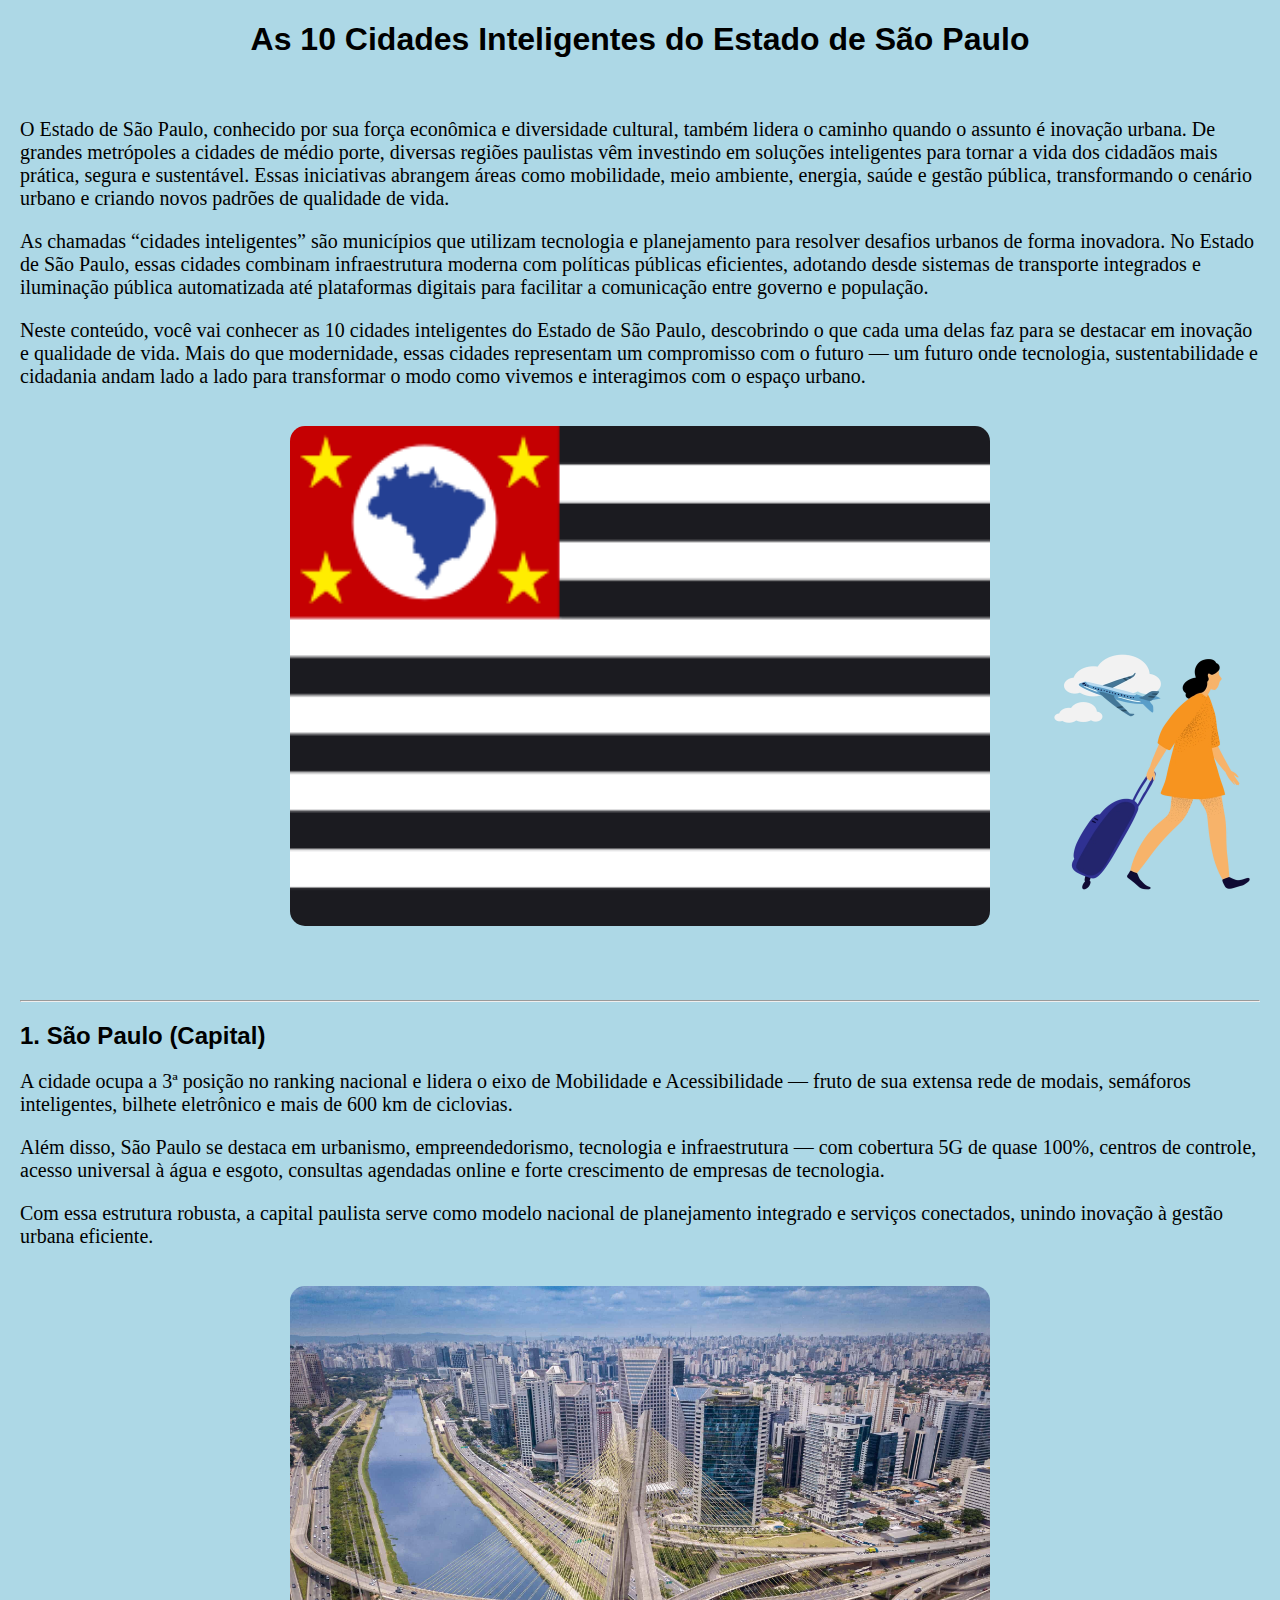
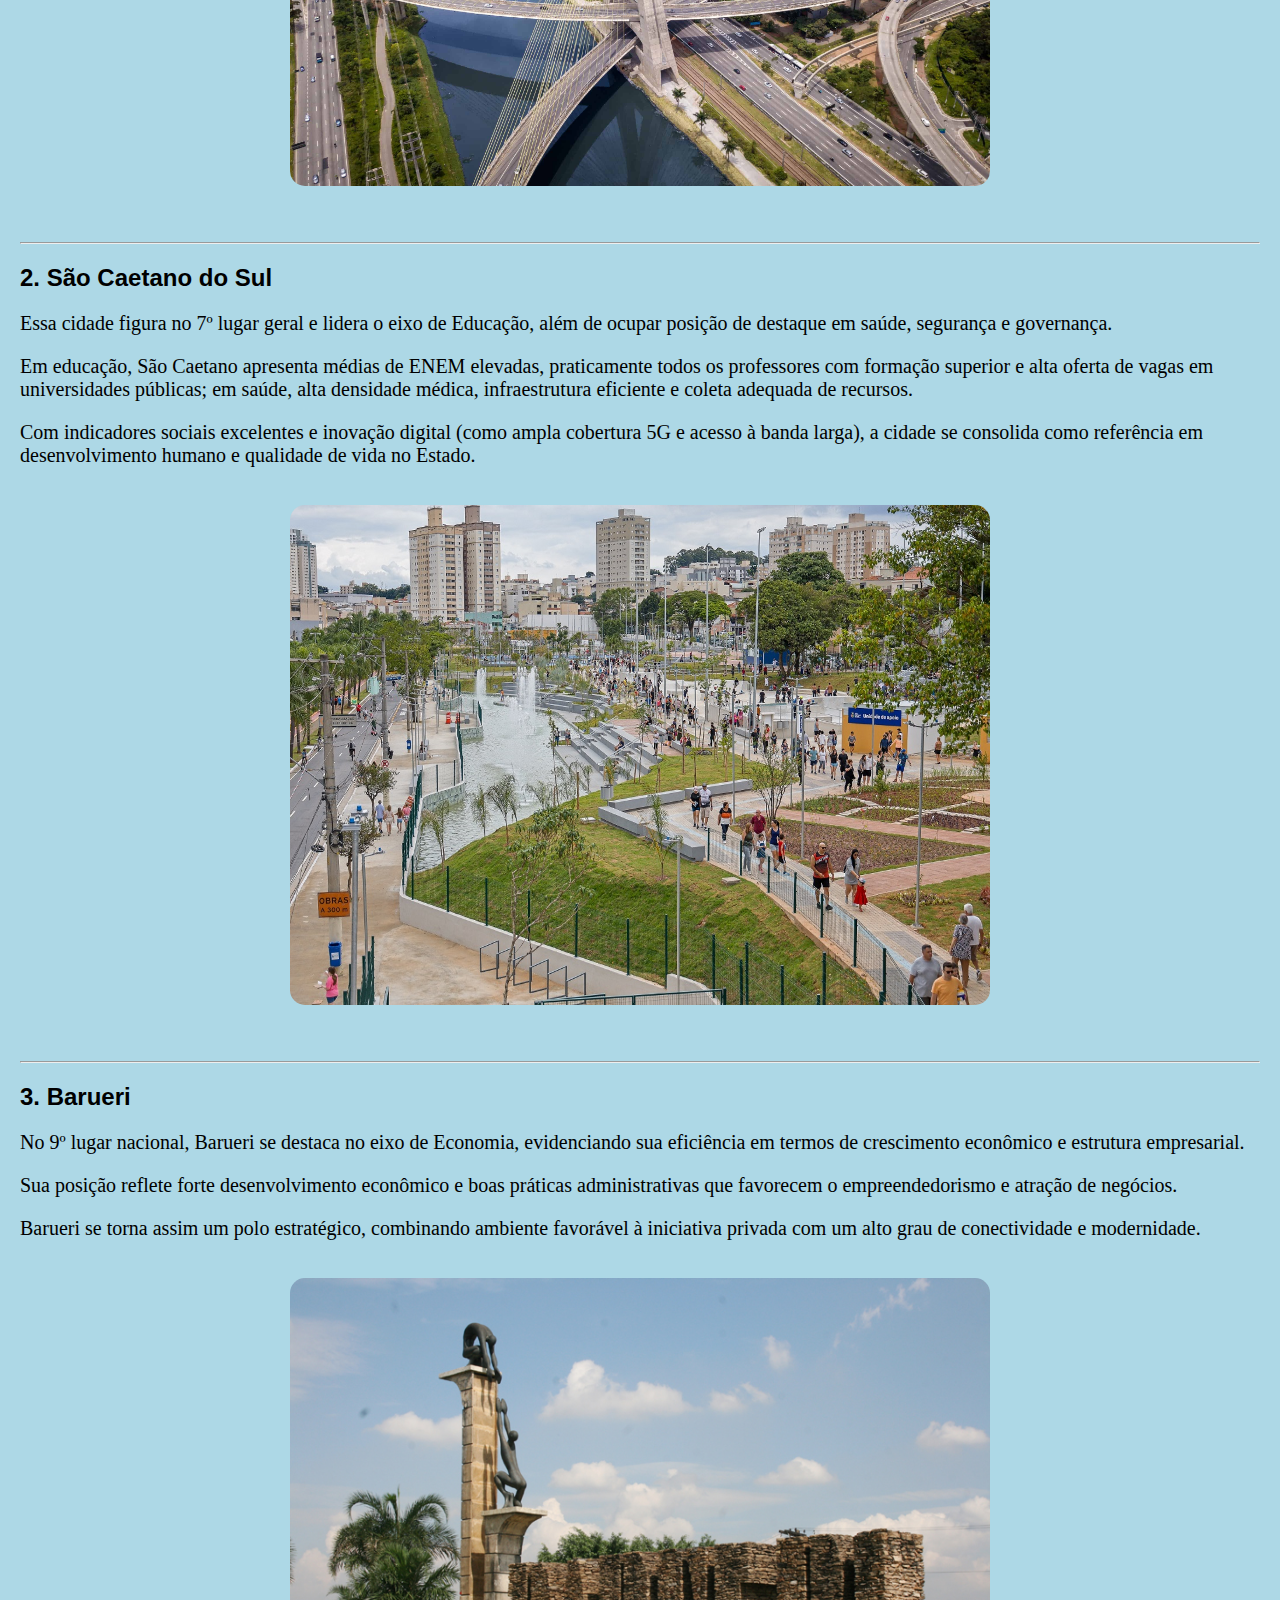
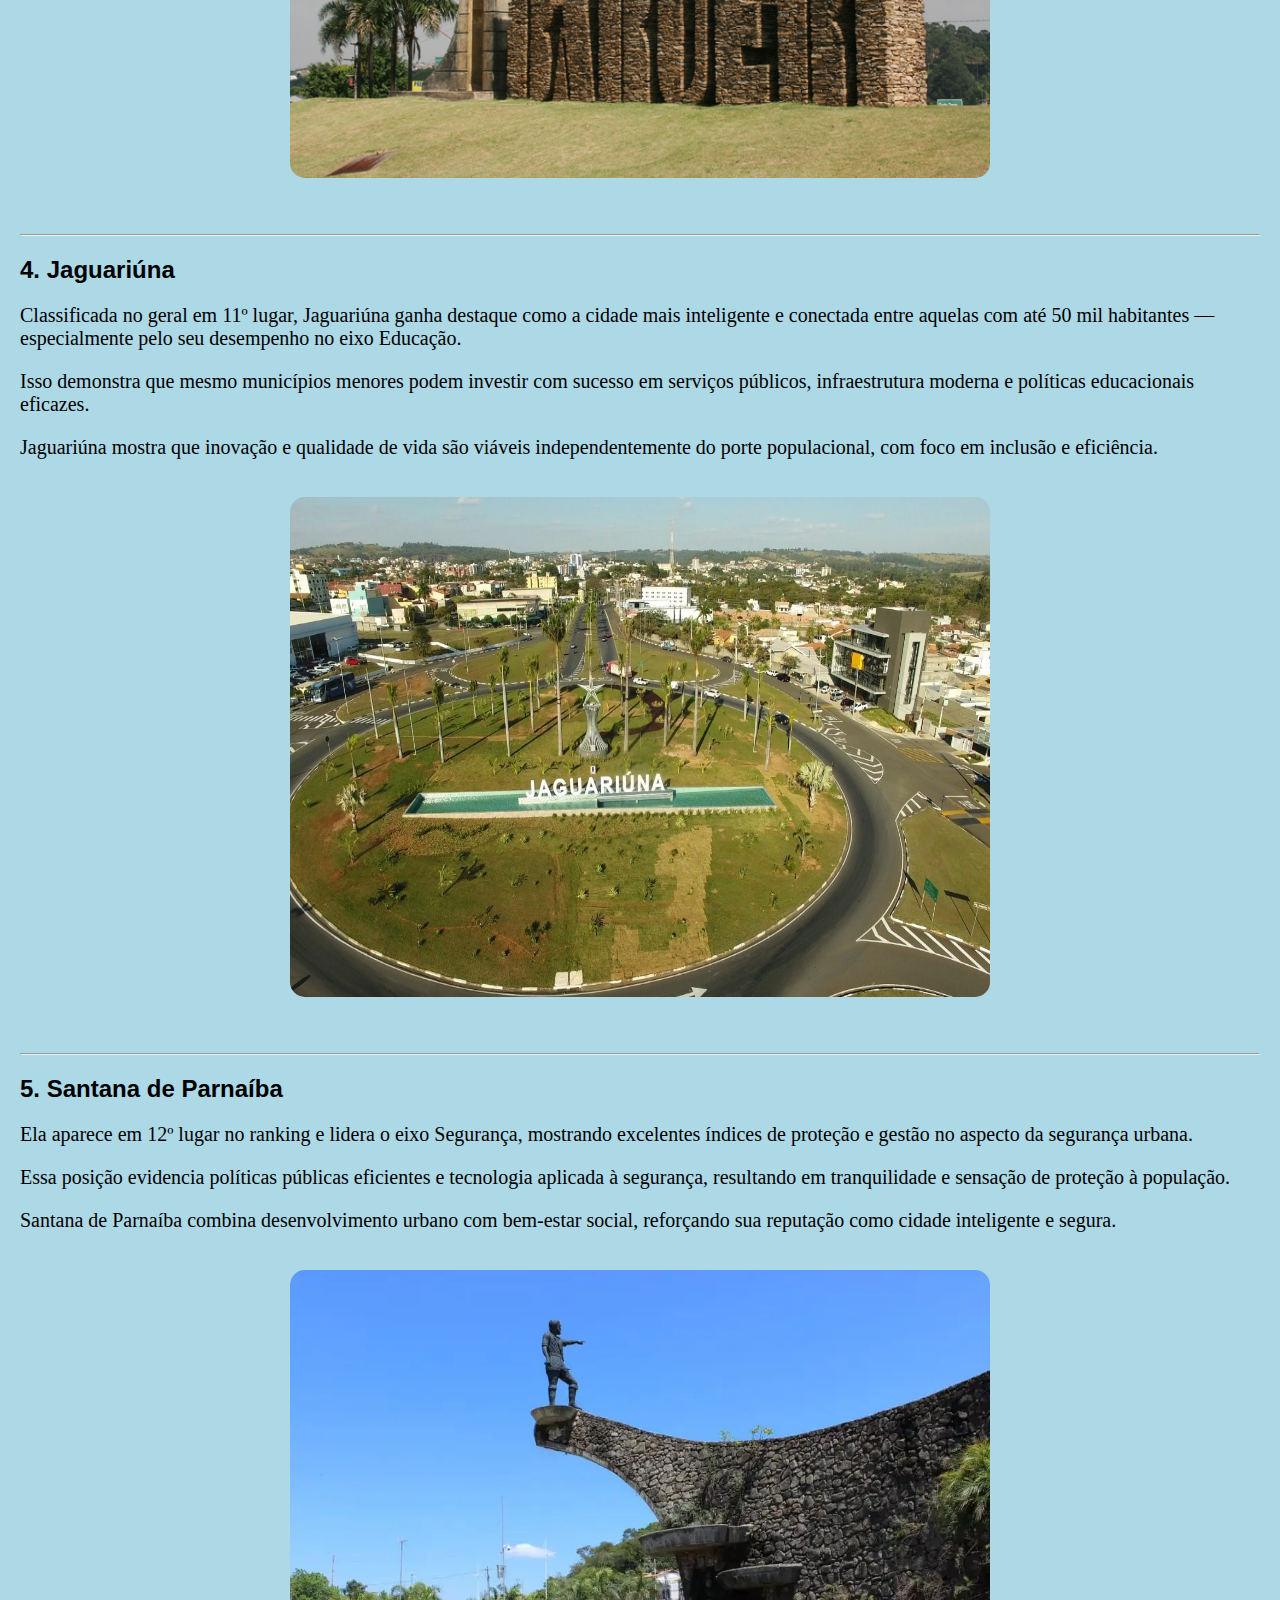
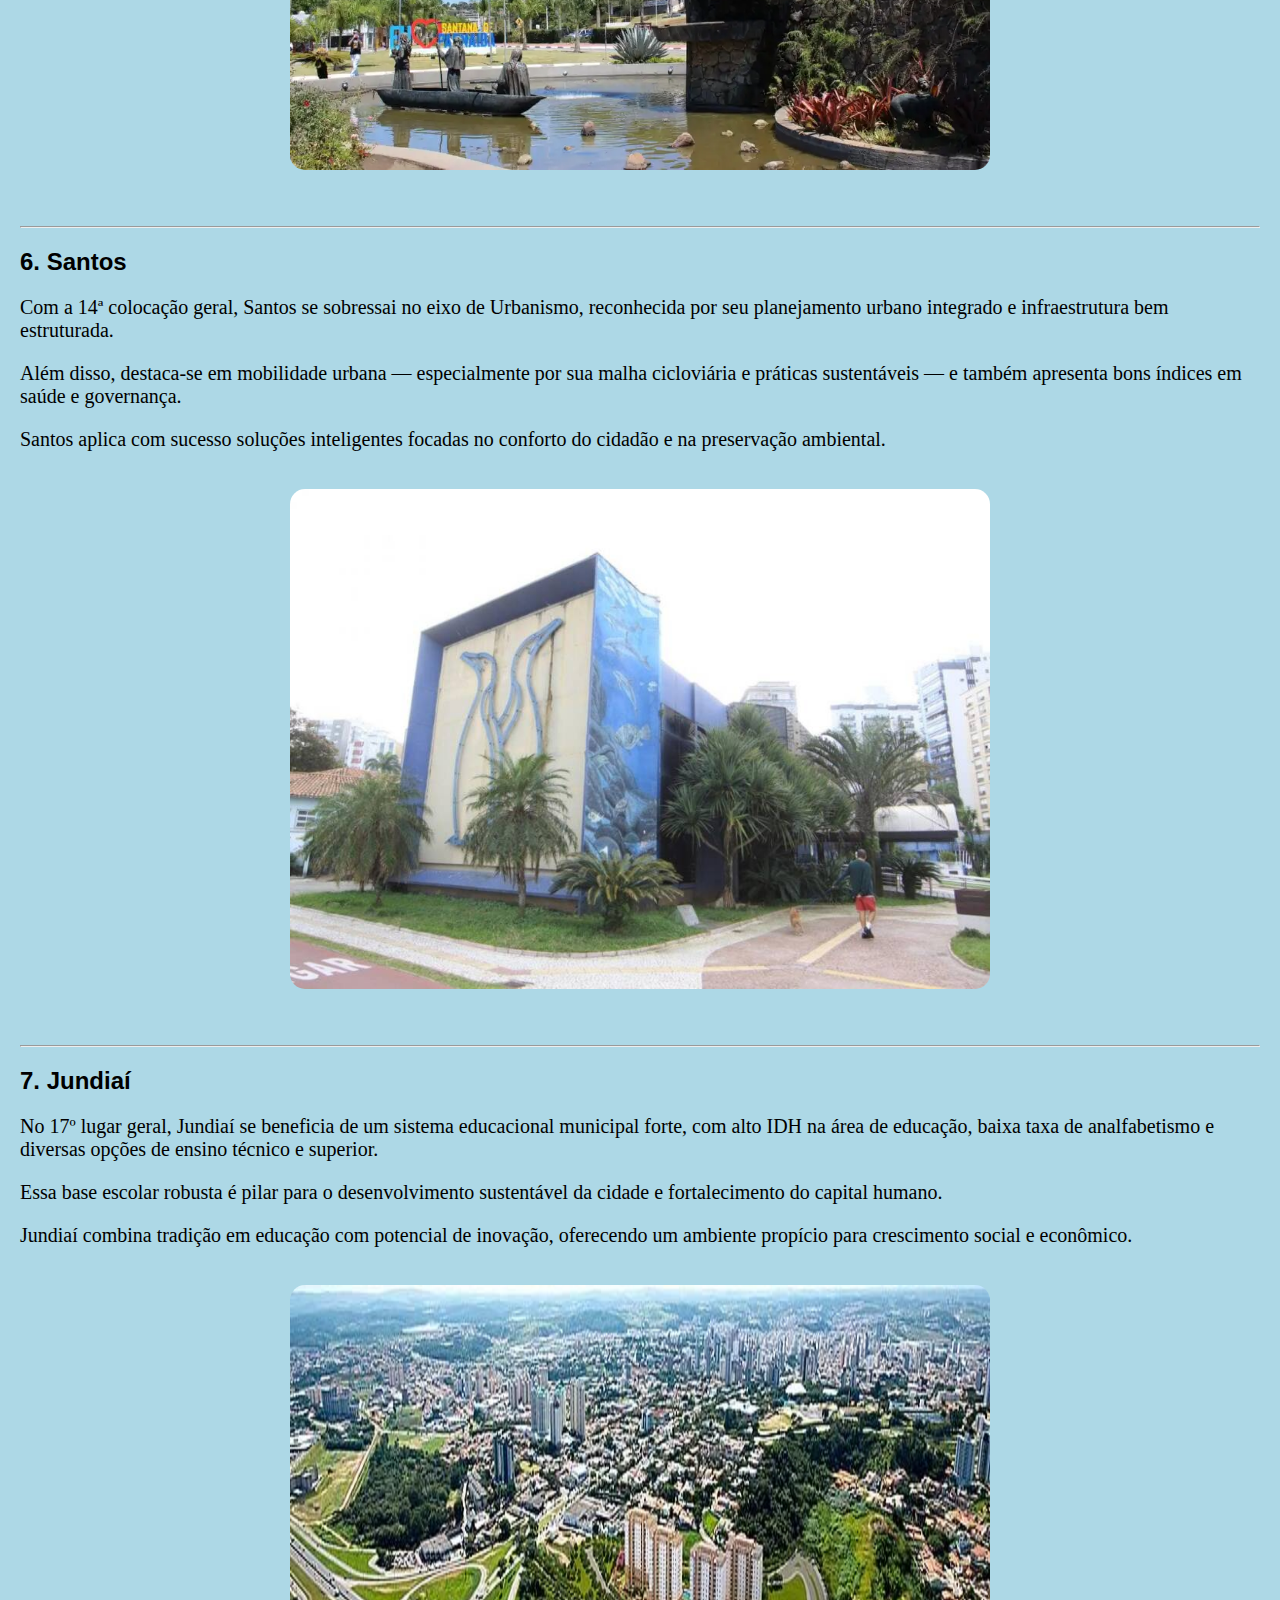
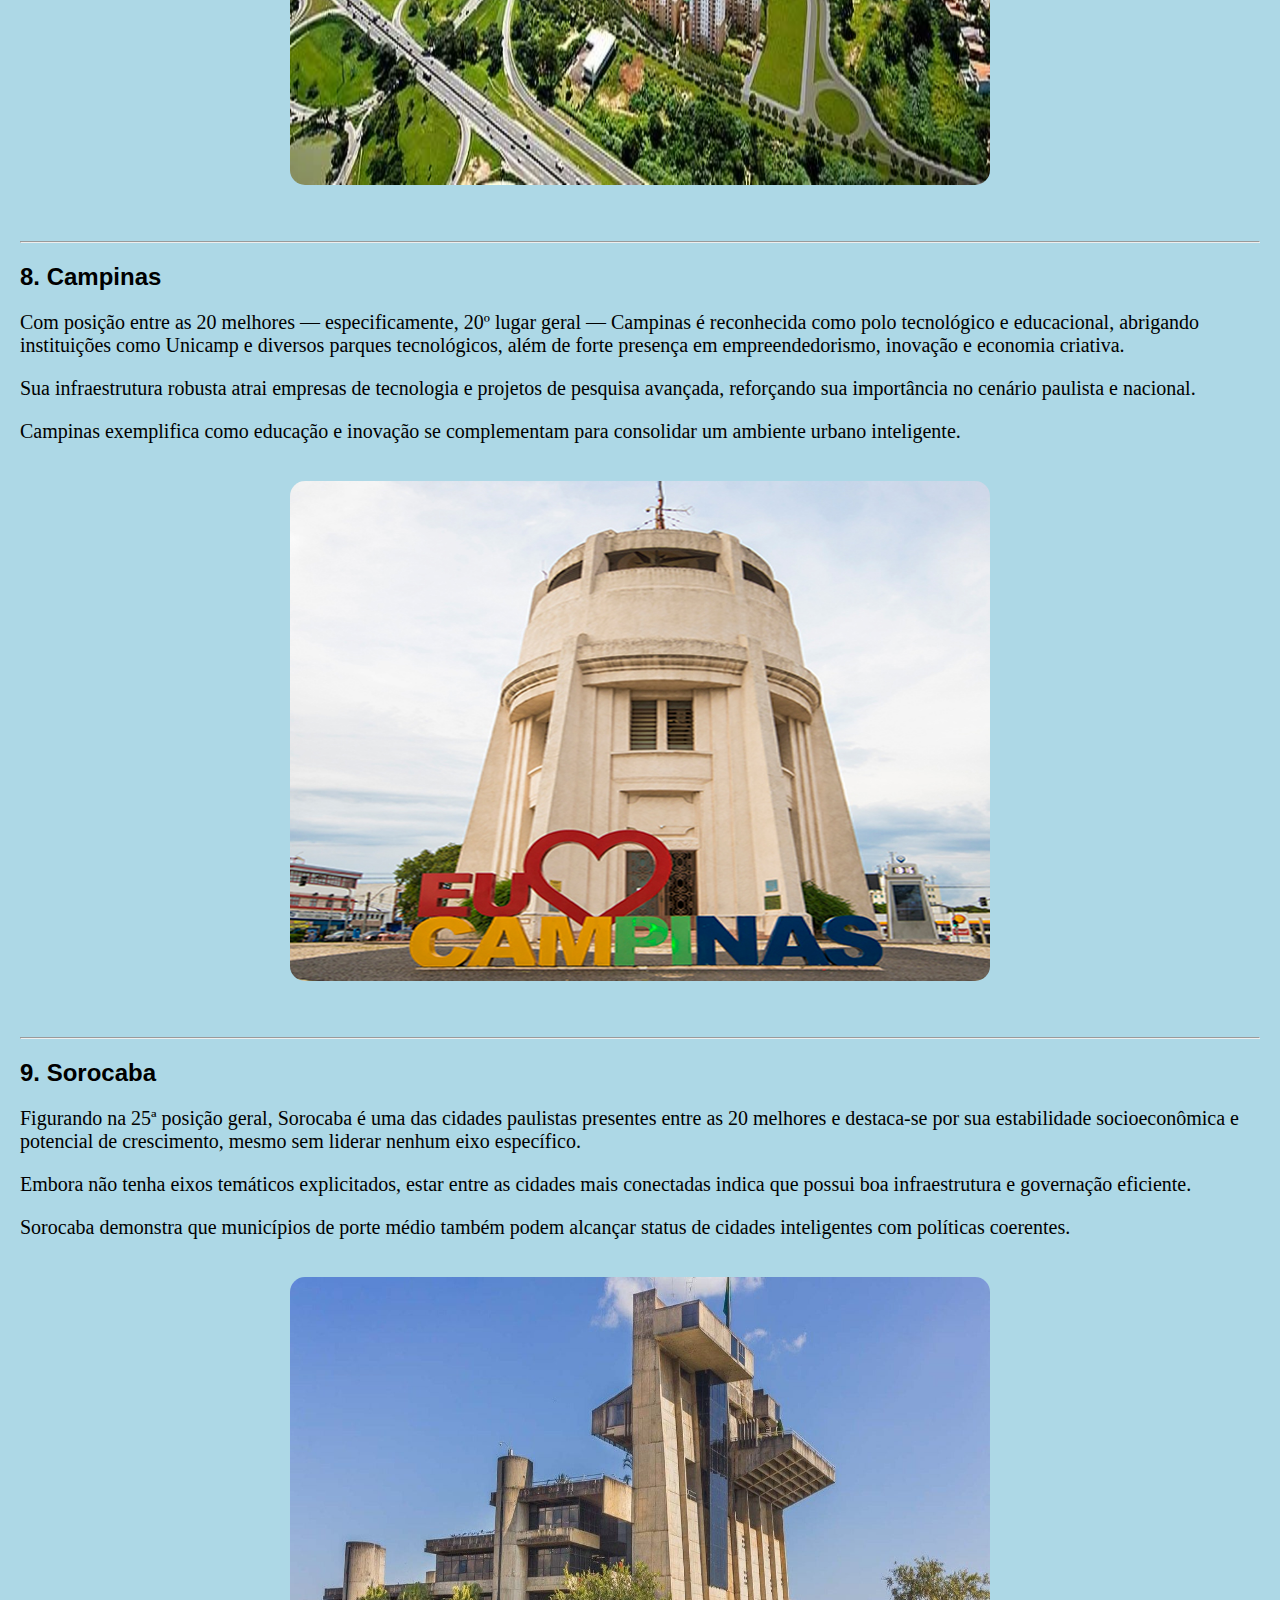
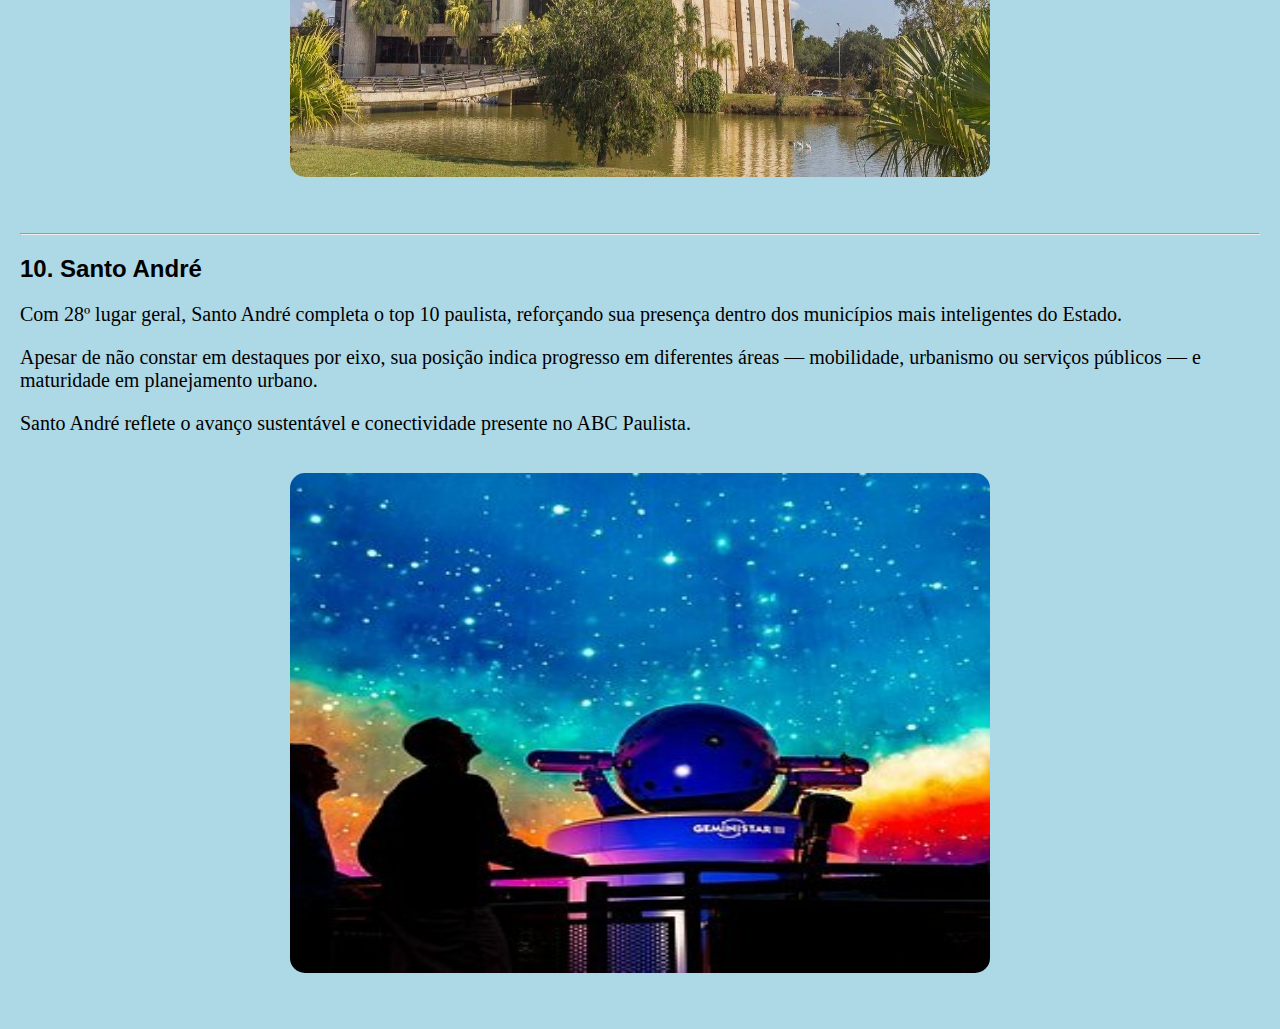
<file: index.html>
<!DOCTYPE html>
<html lang="pt-BR">
<head>
    <meta charset="UTF-8">
    <meta name="viewport" content="width=device-width, initial-scale=1.0">
    <title>Cidades Inteligentes</title>
    <meta name="keywords" content="cidades inteligentes, são paulo, tecnologia, inovação">
    <meta http-equiv="X-UA-Compatible" content="ie=edge">
    <meta http-equiv="X-UA-Compatible" content="IE=7">
    <meta name="description" content="As 10 Cidades Inteligentes do Estado de São Paulo">
    <meta name="author" content="Thallya Bianka">

    <link rel="shortcut icon" href="img/icon.webp" type="image/x-icon">
    <link rel="stylesheet" href="css/style.css">
</head>
<body>
    <h1>As 10 Cidades Inteligentes do Estado de São Paulo</h1>
    <br>
    <p>O Estado de São Paulo, conhecido por sua força econômica e diversidade cultural, também lidera o caminho quando o assunto é inovação urbana. De grandes metrópoles a cidades de médio porte, diversas regiões paulistas vêm investindo em soluções inteligentes para tornar a vida dos cidadãos mais prática, segura e sustentável. Essas iniciativas abrangem áreas como mobilidade, meio ambiente, energia, saúde e gestão pública, transformando o cenário urbano e criando novos padrões de qualidade de vida.</p>
    <p>As chamadas “cidades inteligentes” são municípios que utilizam tecnologia e planejamento para resolver desafios urbanos de forma inovadora. No Estado de São Paulo, essas cidades combinam infraestrutura moderna com políticas públicas eficientes, adotando desde sistemas de transporte integrados e iluminação pública automatizada até plataformas digitais para facilitar a comunicação entre governo e população.</p>
    <p>Neste conteúdo, você vai conhecer as 10 cidades inteligentes do Estado de São Paulo, descobrindo o que cada uma delas faz para se destacar em inovação e qualidade de vida. Mais do que modernidade, essas cidades representam um compromisso com o futuro — um futuro onde tecnologia, sustentabilidade e cidadania andam lado a lado para transformar o modo como vivemos e interagimos com o espaço urbano.</p>
    <br>
    <div class="img">
    <img src="img/bandeira.png" alt="Ponte Estaiada Octavio Frias de Oliveira - Ponto muito conhecido da cidade de São Paulo" height="400" width="600">
    </div>
    <br><br><br>
<hr>
    <h2>1. São Paulo (Capital)</h2>
    <p>A cidade ocupa a 3ª posição no ranking nacional e lidera o eixo de Mobilidade e Acessibilidade — fruto de sua extensa rede de modais, semáforos inteligentes, bilhete eletrônico e mais de 600 km de ciclovias.</p>
    <p>Além disso, São Paulo se destaca em urbanismo, empreendedorismo, tecnologia e infraestrutura — com cobertura 5G de quase 100%, centros de controle, acesso universal à água e esgoto, consultas agendadas online e forte crescimento de empresas de tecnologia.</p>
    <p>Com essa estrutura robusta, a capital paulista serve como modelo nacional de planejamento integrado e serviços conectados, unindo inovação à gestão urbana eficiente.</p>
    <br>
    <div class="img">
    <a href="saopaulo.html"> <img src="img/sp.jpeg" alt="Ponte Estaiada Octavio Frias de Oliveira - Ponto muito conhecido da cidade de São Paulo" height="500" width="700"></a>
    </div>
    <br><br>
<hr>
    <h2>2. São Caetano do Sul</h2>
    <p>Essa cidade figura no 7º lugar geral e lidera o eixo de Educação, além de ocupar posição de destaque em saúde, segurança e governança.</p>
    <p>Em educação, São Caetano apresenta médias de ENEM elevadas, praticamente todos os professores com formação superior e alta oferta de vagas em universidades públicas; em saúde, alta densidade médica, infraestrutura eficiente e coleta adequada de recursos.</p>
    <p>Com indicadores sociais excelentes e inovação digital (como ampla cobertura 5G e acesso à banda larga), a cidade se consolida como referência em desenvolvimento humano e qualidade de vida no Estado.</p>
    <br>
    <div class="img">
    <a href="saocaetanodosul.html"> <img src="img/scs.jpg" alt="Parque de São Caetano do Sul" height="500" width="700"></a>
    </div>
    <br><br>
<hr>
    <h2>3. Barueri</h2>
    <p>No 9º lugar nacional, Barueri se destaca no eixo de Economia, evidenciando sua eficiência em termos de crescimento econômico e estrutura empresarial.</p>
    <p>Sua posição reflete forte desenvolvimento econômico e boas práticas administrativas que favorecem o empreendedorismo e atração de negócios.</p>
    <p>Barueri se torna assim um polo estratégico, combinando ambiente favorável à iniciativa privada com um alto grau de conectividade e modernidade.</p>
    <br>
    <div class="img">
    <a href="barueri.html"> <img src="img/br.jpg" alt="Barueri - Monumento a Soliedariedade de Barueri" height="500" width="700"></a>
    </div>
    <br><br>
<hr>
    <h2>4. Jaguariúna</h2>
    <p>Classificada no geral em 11º lugar, Jaguariúna ganha destaque como a cidade mais inteligente e conectada entre aquelas com até 50 mil habitantes — especialmente pelo seu desempenho no eixo Educação.</p>
    <p>Isso demonstra que mesmo municípios menores podem investir com sucesso em serviços públicos, infraestrutura moderna e políticas educacionais eficazes.</p>
    <p>Jaguariúna mostra que inovação e qualidade de vida são viáveis independentemente do porte populacional, com foco em inclusão e eficiência.</p>
    <br>
    <div class="img">
    <a href="jaguariuna.html"> <img src="img/jg.jpg" alt="Letreiro da cidade de Jaguariúna em uma rotátoria" height="500" width="700"></a>
    </div>
    <br><br>
<hr>
    <h2>5. Santana de Parnaíba</h2>
    <p>Ela aparece em 12º lugar no ranking e lidera o eixo Segurança, mostrando excelentes índices de proteção e gestão no aspecto da segurança urbana.</p>
    <p>Essa posição evidencia políticas públicas eficientes e tecnologia aplicada à segurança, resultando em tranquilidade e sensação de proteção à população.</p>
    <p>Santana de Parnaíba combina desenvolvimento urbano com bem-estar social, reforçando sua reputação como cidade inteligente e segura.</p>
    <br>
    <div class="img">
    <a href="santanadeparnaiba.html"> <img src="img/stpb.jpg" alt="Fonte com o Letreiro da cidade Santana de Parnaíba" height="500" width="700"></a>
    </div>
    <br><br>
<hr>
    <h2>6. Santos</h2>
    <p>Com a 14ª colocação geral, Santos se sobressai no eixo de Urbanismo, reconhecida por seu planejamento urbano integrado e infraestrutura bem estruturada.</p>
    <p>Além disso, destaca-se em mobilidade urbana — especialmente por sua malha cicloviária e práticas sustentáveis — e também apresenta bons índices em saúde e governança.</p>
    <p>Santos aplica com sucesso soluções inteligentes focadas no conforto do cidadão e na preservação ambiental.</p>
    <br>
    <div class="img">
    <a href="santos.html"> <img src="img/st.jpeg" alt="Famoso Áquario da cidade de Santos" height="500" width="700"></a>
    </div>
    <br><br>
<hr>
    <h2>7. Jundiaí</h2>
    <p>No 17º lugar geral, Jundiaí se beneficia de um sistema educacional municipal forte, com alto IDH na área de educação, baixa taxa de analfabetismo e diversas opções de ensino técnico e superior.</p>
    <p>Essa base escolar robusta é pilar para o desenvolvimento sustentável da cidade e fortalecimento do capital humano.</p>
    <p>Jundiaí combina tradição em educação com potencial de inovação, oferecendo um ambiente propício para crescimento social e econômico.</p>
    <br>
    <div class="img">
    <a href="jundiai.html"> <img src="img/jd.jpg" alt="Panorama da Cidade de Jundiaí" height="300" width="600"></a>
    </div>
    <br><br>
<hr>
    <h2>8. Campinas</h2>
    <p>Com posição entre as 20 melhores — especificamente, 20º lugar geral — Campinas é reconhecida como polo tecnológico e educacional, abrigando instituições como Unicamp e diversos parques tecnológicos, além de forte presença em empreendedorismo, inovação e economia criativa.</p>
    <p>Sua infraestrutura robusta atrai empresas de tecnologia e projetos de pesquisa avançada, reforçando sua importância no cenário paulista e nacional.</p>
    <p>Campinas exemplifica como educação e inovação se complementam para consolidar um ambiente urbano inteligente.</p>
    <br>
    <div class="img">
    <a href="campinas.html"> <img src="img/cp.jpg" alt="Torre do Castelo em Campinas com o letreiro da cidade" height="500" width="500"></a>
    </div>
    <br><br>
<hr>
    <h2>9. Sorocaba</h2>
    <p>Figurando na 25ª posição geral, Sorocaba é uma das cidades paulistas presentes entre as 20 melhores e destaca-se por sua estabilidade socioeconômica e potencial de crescimento, mesmo sem liderar nenhum eixo específico.</p>
    <p>Embora não tenha eixos temáticos explicitados, estar entre as cidades mais conectadas indica que possui boa infraestrutura e governação eficiente.</p>
    <p>Sorocaba demonstra que municípios de porte médio também podem alcançar status de cidades inteligentes com políticas coerentes.</p>
    <br>
    <div class="img">
    <a href="sorocaba.html"> <img src="img/sc.jpg" alt="Palácio dos Tropeiros em Sorocaba" height="500" width="700"></a>
    </div>
    <br><br>
<hr>
    <h2>10. Santo André</h2>
    <p>Com 28º lugar geral, Santo André completa o top 10 paulista, reforçando sua presença dentro dos municípios mais inteligentes do Estado.</p>
    <p>Apesar de não constar em destaques por eixo, sua posição indica progresso em diferentes áreas — mobilidade, urbanismo ou serviços públicos — e maturidade em planejamento urbano.</p>
    <p>Santo André reflete o avanço sustentável e conectividade presente no ABC Paulista.</p>
    <br>
    <div class="img">
    <a href="santoandre.html"> <img src="img/sa.jpg" alt="Planetário e Cinedome Johannes Kepler" height="500" width="500"></a>
    </div>
    <br><br>
</body>
</html>
</file>
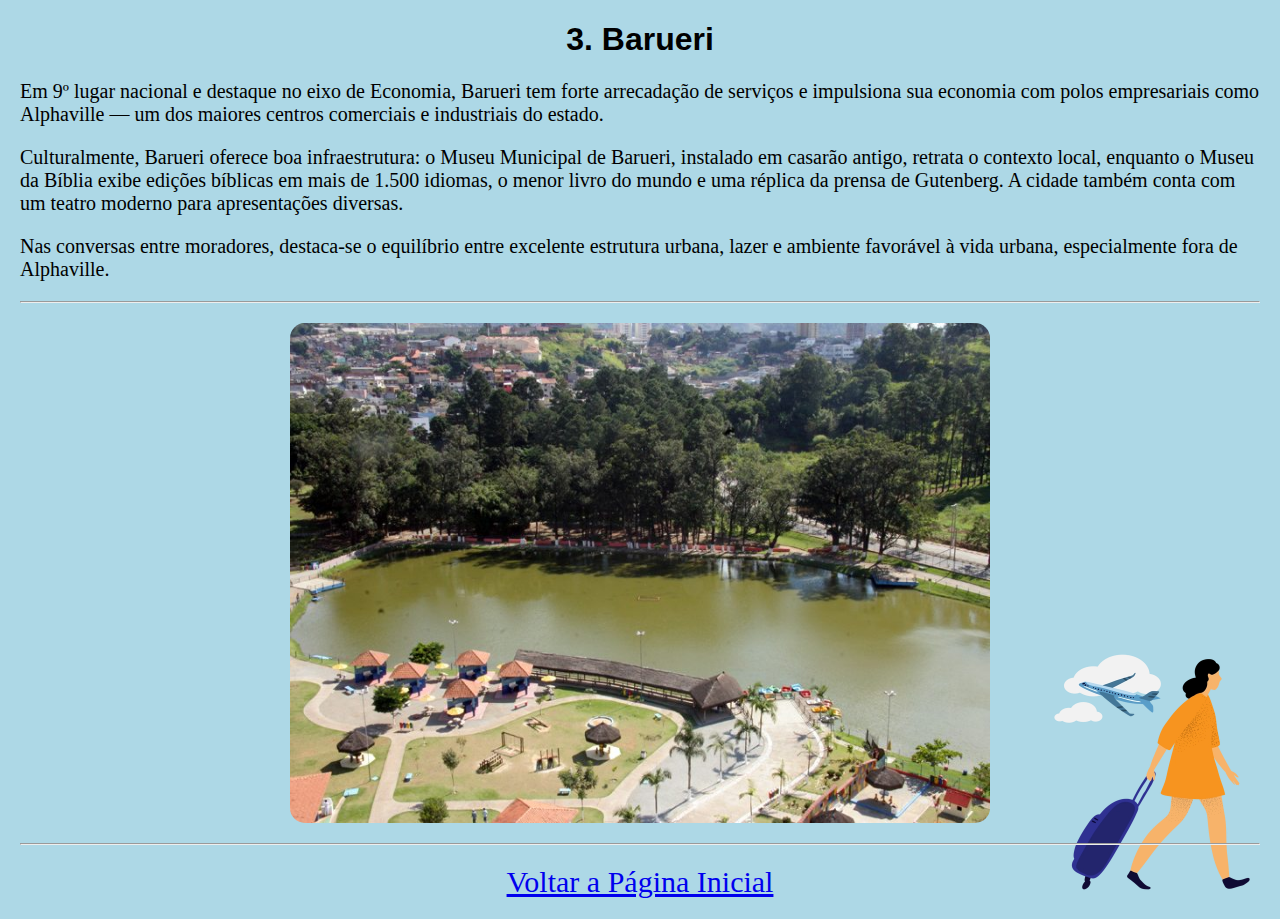
<file: barueri.html>
<!DOCTYPE html>
<html lang="pt-BR">

<head>
    <meta charset="UTF-8">
    <meta name="viewport" content="width=device-width, initial-scale=1.0">
    <title>3° Cidade Inteligente - Barueri</title>
    <meta name="keywords" content="cidades inteligentes, Barueri, tecnologia, inovação">
    <meta http-equiv="X-UA-Compatible" content="ie=edge">
    <meta http-equiv="X-UA-Compatible" content="IE=7">
    <meta name="description" content="As 10 Cidades Inteligentes do Estado de São Paulo">
    <meta name="author" content="Thallya Bianka">

    <link rel="shortcut icon" href="img/icon.webp" type="image/x-icon">
    <link rel="icon" href="icon.png" type="image/png">
    <link rel="stylesheet" href="css/style.css">
</head>

<body>
<h1>3. Barueri</h1>
<p>Em 9º lugar nacional e destaque no eixo de Economia, Barueri tem forte arrecadação de serviços e impulsiona sua economia com polos empresariais como Alphaville — um dos maiores centros comerciais e industriais do estado.</p>
<p>Culturalmente, Barueri oferece boa infraestrutura: o Museu Municipal de Barueri, instalado em casarão antigo, retrata o contexto local, enquanto o Museu da Bíblia exibe edições bíblicas em mais de 1.500 idiomas, o menor livro do mundo e uma réplica da prensa de Gutenberg. A cidade também conta com um teatro moderno para apresentações diversas.</p>
<p>Nas conversas entre moradores, destaca-se o equilíbrio entre excelente estrutura urbana, lazer e ambiente favorável à vida urbana, especialmente fora de Alphaville.</p>
<hr>
<div class="img">
<img src="img/br1.jpg" alt="Famoso Parque Ecológico da cidade" height="300" width="500">
</div>
<hr>
<a href="index.html">Voltar a Página Inicial</a>
</body>

</html>
</file>
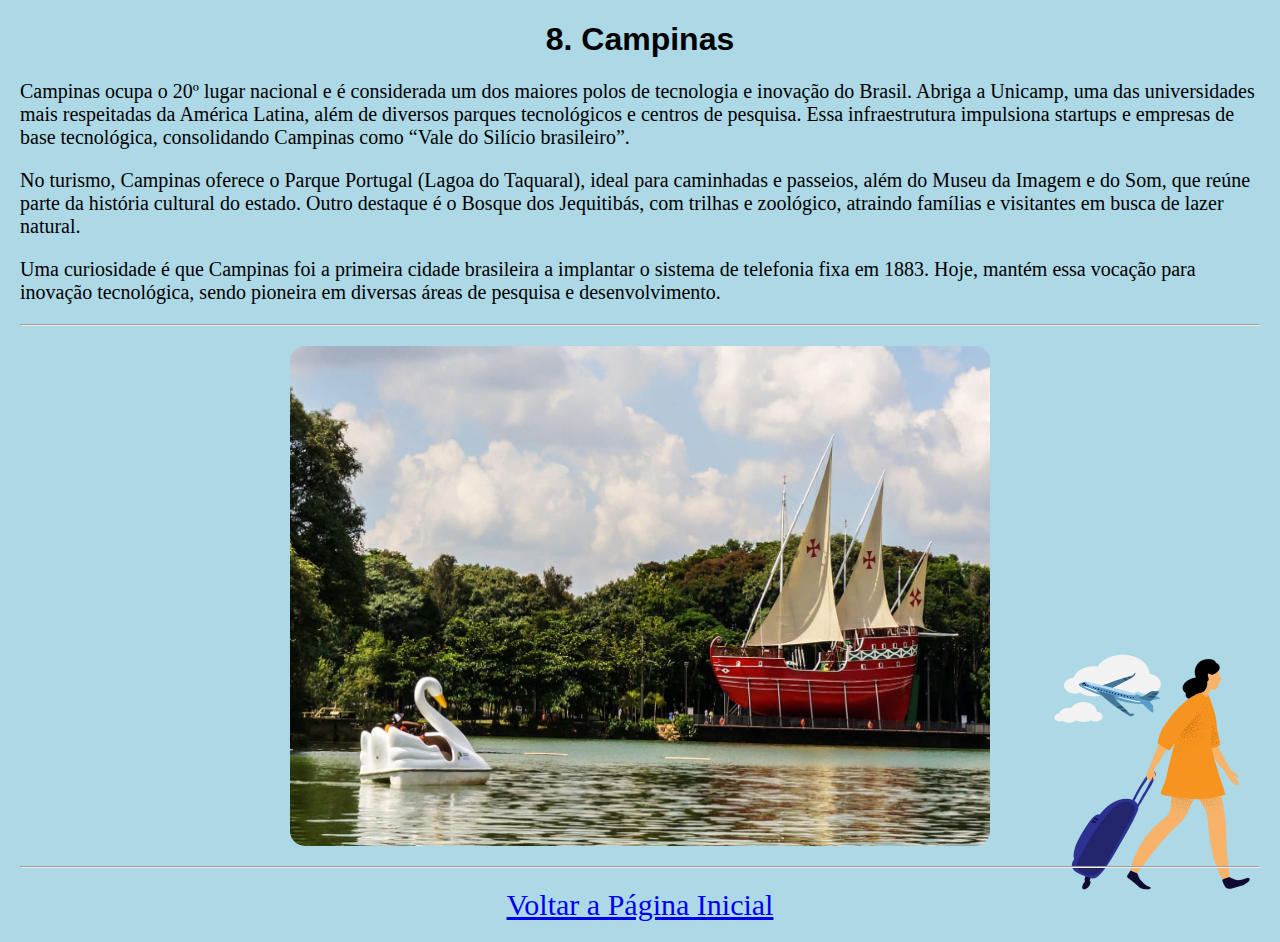
<file: campinas.html>
<!DOCTYPE html>
<html lang="pt-BR">
<head>
    <meta charset="UTF-8">
    <meta name="viewport" content="width=device-width, initial-scale=1.0">
    <title>8° Cidade Inteligente - Campinas</title>
    <meta name="keywords" content="cidades inteligentes, Campinas, tecnologia, inovação">
    <meta http-equiv="X-UA-Compatible" content="ie=edge">
    <meta http-equiv="X-UA-Compatible" content="IE=7">
    <meta name="description" content="As 10 Cidades Inteligentes do Estado de São Paulo">
    <meta name="author" content="Thallya Bianka">

    <link rel="shortcut icon" href="img/icon.webp" type="image/x-icon">
    <link rel="stylesheet" href="css/style.css">
</head>

<body>
<h1>8. Campinas</h1>
<p>Campinas ocupa o 20º lugar nacional e é considerada um dos maiores polos de tecnologia e inovação do Brasil. Abriga a Unicamp, uma das universidades mais respeitadas da América Latina, além de diversos parques tecnológicos e centros de pesquisa. Essa infraestrutura impulsiona startups e empresas de base tecnológica, consolidando Campinas como “Vale do Silício brasileiro”.</p>
<p>No turismo, Campinas oferece o Parque Portugal (Lagoa do Taquaral), ideal para caminhadas e passeios, além do Museu da Imagem e do Som, que reúne parte da história cultural do estado. Outro destaque é o Bosque dos Jequitibás, com trilhas e zoológico, atraindo famílias e visitantes em busca de lazer natural.</p>
<p>Uma curiosidade é que Campinas foi a primeira cidade brasileira a implantar o sistema de telefonia fixa em 1883. Hoje, mantém essa vocação para inovação tecnológica, sendo pioneira em diversas áreas de pesquisa e desenvolvimento.</p>
<hr>
<div class="img">
<img src="img/cp1.jpg" alt="Parque Portugal Lagoa do Taquaral na Região Leste de Campinas SP" height="500" width="800">
</div>
<hr>
<a href="index.html">Voltar a Página Inicial</a>
</body>

</html>
</file>
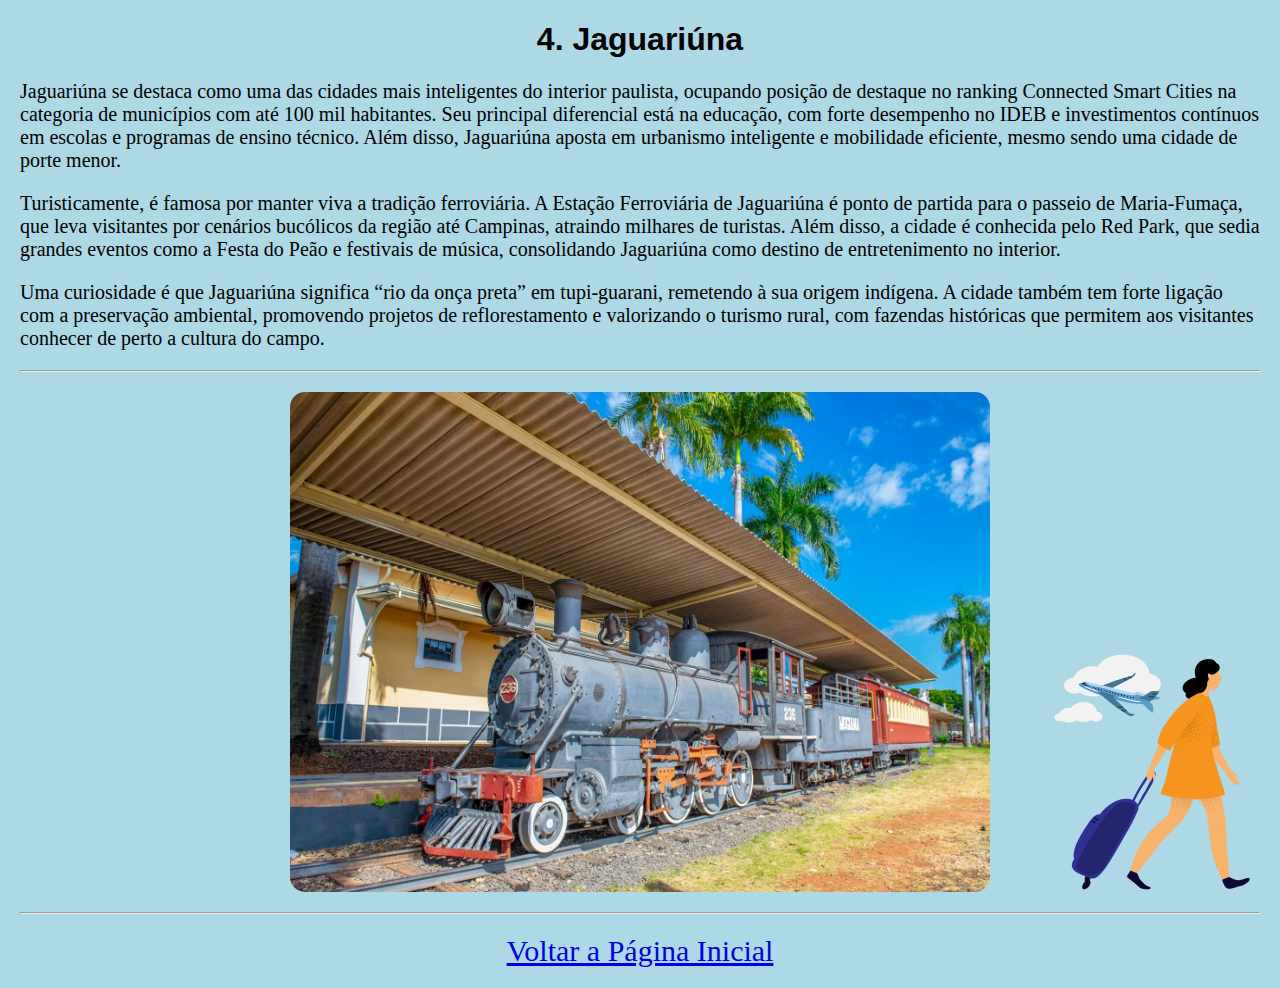
<file: jaguariuna.html>
<!DOCTYPE html>
<html lang="pt-BR">

<head>
    <meta charset="UTF-8">
    <meta name="viewport" content="width=device-width, initial-scale=1.0">
    <title>4° Cidade Inteligente - Jaguariúna</title>
    <meta name="keywords" content="cidades inteligentes, Jaguariúna, tecnologia, inovação">
    <meta http-equiv="X-UA-Compatible" content="ie=edge">
    <meta http-equiv="X-UA-Compatible" content="IE=7">
    <meta name="description" content="As 10 Cidades Inteligentes do Estado de São Paulo">
    <meta name="author" content="Thallya Bianka">

    <link rel="shortcut icon" href="img/icon.webp" type="image/x-icon">
    <link rel="stylesheet" href="css/style.css">
</head>

<body>
<h1>4. Jaguariúna</h1>
<p>Jaguariúna se destaca como uma das cidades mais inteligentes do interior paulista, ocupando posição de destaque no ranking Connected Smart Cities na categoria de municípios com até 100 mil habitantes. Seu principal diferencial está na educação, com forte desempenho no IDEB e investimentos contínuos em escolas e programas de ensino técnico. Além disso, Jaguariúna aposta em urbanismo inteligente e mobilidade eficiente, mesmo sendo uma cidade de porte menor.</p>
<p>Turisticamente, é famosa por manter viva a tradição ferroviária. A Estação Ferroviária de Jaguariúna é ponto de partida para o passeio de Maria-Fumaça, que leva visitantes por cenários bucólicos da região até Campinas, atraindo milhares de turistas. Além disso, a cidade é conhecida pelo Red Park, que sedia grandes eventos como a Festa do Peão e festivais de música, consolidando Jaguariúna como destino de entretenimento no interior.</p>
<p>Uma curiosidade é que Jaguariúna significa “rio da onça preta” em tupi-guarani, remetendo à sua origem indígena. A cidade também tem forte ligação com a preservação ambiental, promovendo projetos de reflorestamento e valorizando o turismo rural, com fazendas históricas que permitem aos visitantes conhecer de perto a cultura do campo.</p>
<hr>
<div class="img">
<img src="img/jg1.jpg" alt="Circuito das Águas Paulista" height="500" width="700">
</div>
<hr>
<a href="index.html">Voltar a Página Inicial</a>
</body>

</html>
</file>
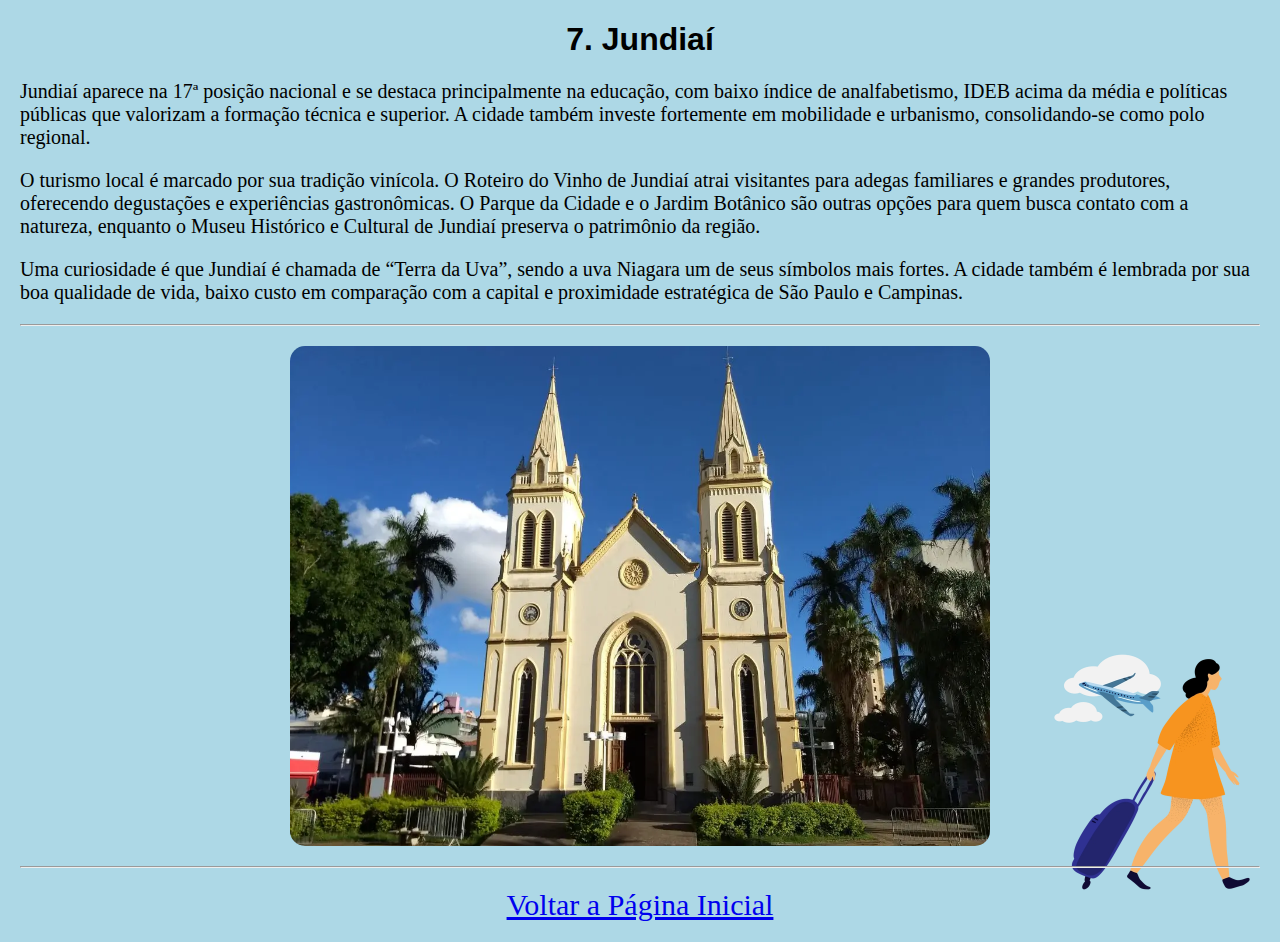
<file: jundiai.html>
<!DOCTYPE html>
<html lang="pt-BR">

<head>
    <meta charset="UTF-8">
    <meta name="viewport" content="width=device-width, initial-scale=1.0">
    <title>7° Cidade Inteligente - Jundiaí</title>
    <meta name="keywords" content="cidades inteligentes, Jundiaí, tecnologia, inovação">
    <meta http-equiv="X-UA-Compatible" content="ie=edge">
    <meta http-equiv="X-UA-Compatible" content="IE=7">
    <meta name="description" content="As 10 Cidades Inteligentes do Estado de São Paulo">
    <meta name="author" content="Thallya Bianka">

    <link rel="shortcut icon" href="img/icon.webp" type="image/x-icon">
    <link rel="stylesheet" href="css/style.css">
</head>

<body>
<h1>7. Jundiaí</h1>
<p>Jundiaí aparece na 17ª posição nacional e se destaca principalmente na educação, com baixo índice de analfabetismo, IDEB acima da média e políticas públicas que valorizam a formação técnica e superior. A cidade também investe fortemente em mobilidade e urbanismo, consolidando-se como polo regional.</p>
<p>O turismo local é marcado por sua tradição vinícola. O Roteiro do Vinho de Jundiaí atrai visitantes para adegas familiares e grandes produtores, oferecendo degustações e experiências gastronômicas. O Parque da Cidade e o Jardim Botânico são outras opções para quem busca contato com a natureza, enquanto o Museu Histórico e Cultural de Jundiaí preserva o patrimônio da região.</p>
<p>Uma curiosidade é que Jundiaí é chamada de “Terra da Uva”, sendo a uva Niagara um de seus símbolos mais fortes. A cidade também é lembrada por sua boa qualidade de vida, baixo custo em comparação com a capital e proximidade estratégica de São Paulo e Campinas.</p>
<hr>
<div class="img">
<img src="img/jd1.webp" alt="Diocese de Jundiaí" height="500" width="700">
</div>
<hr>
<a href="index.html">Voltar a Página Inicial</a>
</body>

</html>
</file>
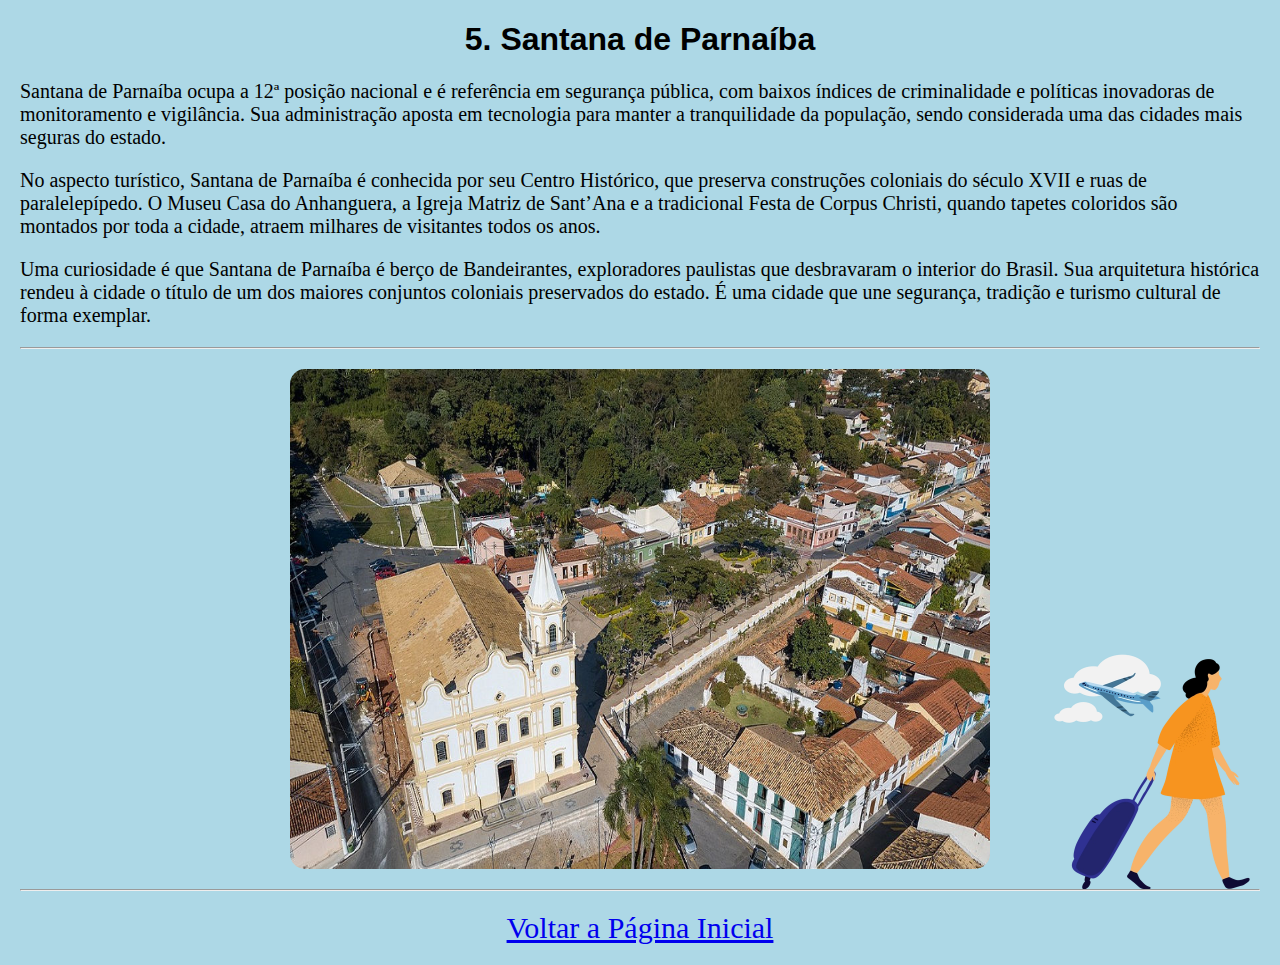
<file: santanadeparnaiba.html>
<!DOCTYPE html>
<html lang="pt-BR">

<head>
    <meta charset="UTF-8">
    <meta name="viewport" content="width=device-width, initial-scale=1.0">
    <title>5° Cidade Inteligente - Santana de Parnaíba</title>
    <meta name="keywords" content="cidades inteligentes, Santana de Parnaíba, tecnologia, inovação">
    <meta http-equiv="X-UA-Compatible" content="ie=edge">
    <meta http-equiv="X-UA-Compatible" content="IE=7">
    <meta name="description" content="As 10 Cidades Inteligentes do Estado de São Paulo">
    <meta name="author" content="Thallya Bianka">

    <link rel="shortcut icon" href="img/icon.webp" type="image/x-icon">
    <link rel="stylesheet" href="css/style.css">
</head>

<body>
<h1>5. Santana de Parnaíba</h1>
<p>Santana de Parnaíba ocupa a 12ª posição nacional e é referência em segurança pública, com baixos índices de criminalidade e políticas inovadoras de monitoramento e vigilância. Sua administração aposta em tecnologia para manter a tranquilidade da população, sendo considerada uma das cidades mais seguras do estado.</p>
<p>No aspecto turístico, Santana de Parnaíba é conhecida por seu Centro Histórico, que preserva construções coloniais do século XVII e ruas de paralelepípedo. O Museu Casa do Anhanguera, a Igreja Matriz de Sant’Ana e a tradicional Festa de Corpus Christi, quando tapetes coloridos são montados por toda a cidade, atraem milhares de visitantes todos os anos.</p>
<p>Uma curiosidade é que Santana de Parnaíba é berço de Bandeirantes, exploradores paulistas que desbravaram o interior do Brasil. Sua arquitetura histórica rendeu à cidade o título de um dos maiores conjuntos coloniais preservados do estado. É uma cidade que une segurança, tradição e turismo cultural de forma exemplar.</p>
<hr>
<div class="img">
<img src="img/stpb1.jpg" alt="Famosa Igreja Matriz" height="400" width="600">
</div>
<hr>
<a href="index.html">Voltar a Página Inicial</a>
</body>

</html>
</file>
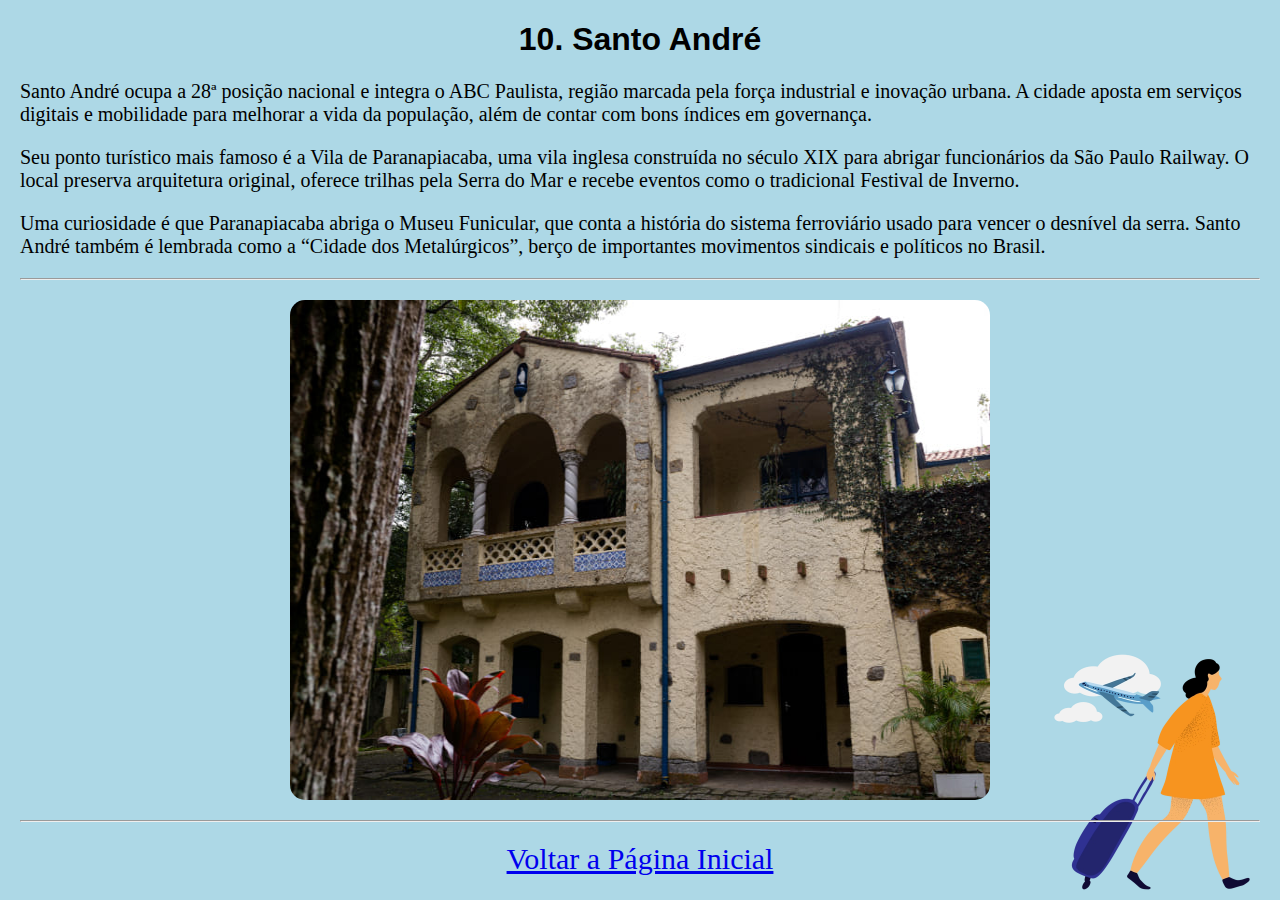
<file: santoandre.html>
<!DOCTYPE html>
<html lang="pt-BR">

<head>
    <meta charset="UTF-8">
    <meta name="viewport" content="width=device-width, initial-scale=1.0">
    <title>10° Cidade Inteligente - Santo André</title>
    <meta name="keywords" content="cidades inteligentes, Santo André, tecnologia, inovação">
    <meta http-equiv="X-UA-Compatible" content="ie=edge">
    <meta http-equiv="X-UA-Compatible" content="IE=7">
    <meta name="description" content="As 10 Cidades Inteligentes do Estado de São Paulo">
    <meta name="author" content="Thallya Bianka">

    <link rel="shortcut icon" href="favicon.ico" type="image/x-icon">
    <link rel="icon" href="icon.png" type="image/png">
    <link rel="stylesheet" href="css/style.css">
</head>

<body>
<h1>10. Santo André</h1>
<p>Santo André ocupa a 28ª posição nacional e integra o ABC Paulista, região marcada pela força industrial e inovação urbana. A cidade aposta em serviços digitais e mobilidade para melhorar a vida da população, além de contar com bons índices em governança.</p>
<p>Seu ponto turístico mais famoso é a Vila de Paranapiacaba, uma vila inglesa construída no século XIX para abrigar funcionários da São Paulo Railway. O local preserva arquitetura original, oferece trilhas pela Serra do Mar e recebe eventos como o tradicional Festival de Inverno.</p>
<p>Uma curiosidade é que Paranapiacaba abriga o Museu Funicular, que conta a história do sistema ferroviário usado para vencer o desnível da serra. Santo André também é lembrada como a “Cidade dos Metalúrgicos”, berço de importantes movimentos sindicais e políticos no Brasil.</p>
<hr>
<div class="img">
<img src="img/sa1.jpg" alt="Casa Amarela - patrimônio tombado de Santo André" height="500" width="800">
</div>
<hr>
<a class="link" href="index.html">Voltar a Página Inicial</a>
</body>

</html>
</file>
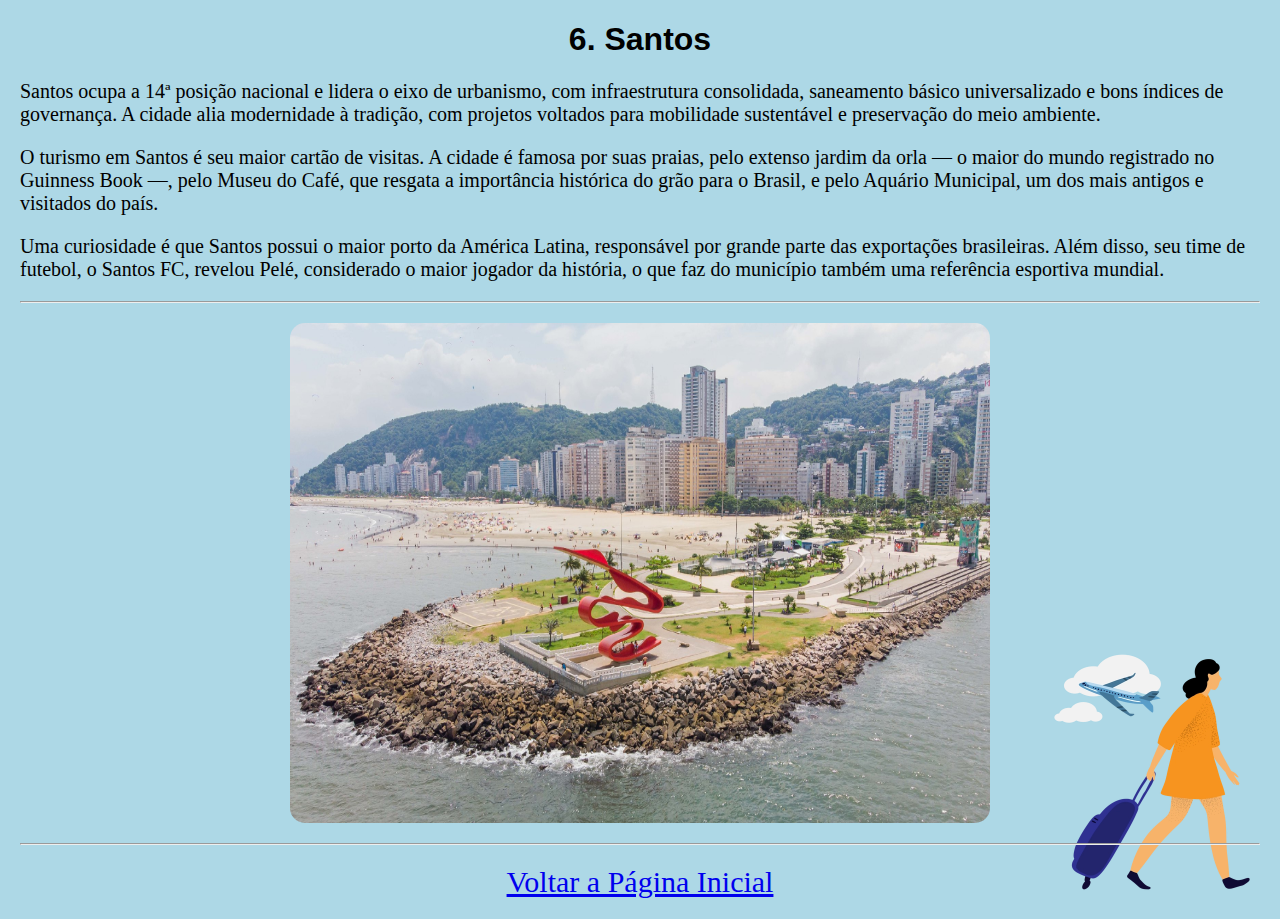
<file: santos.html>
<!DOCTYPE html>
<html lang="pt-BR">

<head>
    <meta charset="UTF-8">
    <meta name="viewport" content="width=device-width, initial-scale=1.0">
    <title>6° Cidade Inteligente - Santos</title>
    <meta name="keywords" content="cidades inteligentes, Santos, tecnologia, inovação">
    <meta http-equiv="X-UA-Compatible" content="ie=edge">
    <meta http-equiv="X-UA-Compatible" content="IE=7">
    <meta name="description" content="As 10 Cidades Inteligentes do Estado de São Paulo">
    <meta name="author" content="Thallya Bianka">

    <link rel="shortcut icon" href="img/icon.webp" type="image/x-icon">
    <link rel="stylesheet" href="css/style.css">
</head>

<body>
<h1>6. Santos</h1>
<p>Santos ocupa a 14ª posição nacional e lidera o eixo de urbanismo, com infraestrutura consolidada, saneamento básico universalizado e bons índices de governança. A cidade alia modernidade à tradição, com projetos voltados para mobilidade sustentável e preservação do meio ambiente.</p>
<p>O turismo em Santos é seu maior cartão de visitas. A cidade é famosa por suas praias, pelo extenso jardim da orla — o maior do mundo registrado no Guinness Book —, pelo Museu do Café, que resgata a importância histórica do grão para o Brasil, e pelo Aquário Municipal, um dos mais antigos e visitados do país.</p>
<p>Uma curiosidade é que Santos possui o maior porto da América Latina, responsável por grande parte das exportações brasileiras. Além disso, seu time de futebol, o Santos FC, revelou Pelé, considerado o maior jogador da história, o que faz do município também uma referência esportiva mundial.</p>
<hr>
<div class="img">
<img src="img/st1.webp" alt="panorama da cidade com escultura caracteristica da cidades" height="600" width="900">
</div>
<hr>
<a href="index.html">Voltar a Página Inicial</a>
</body>

</html>
</file>
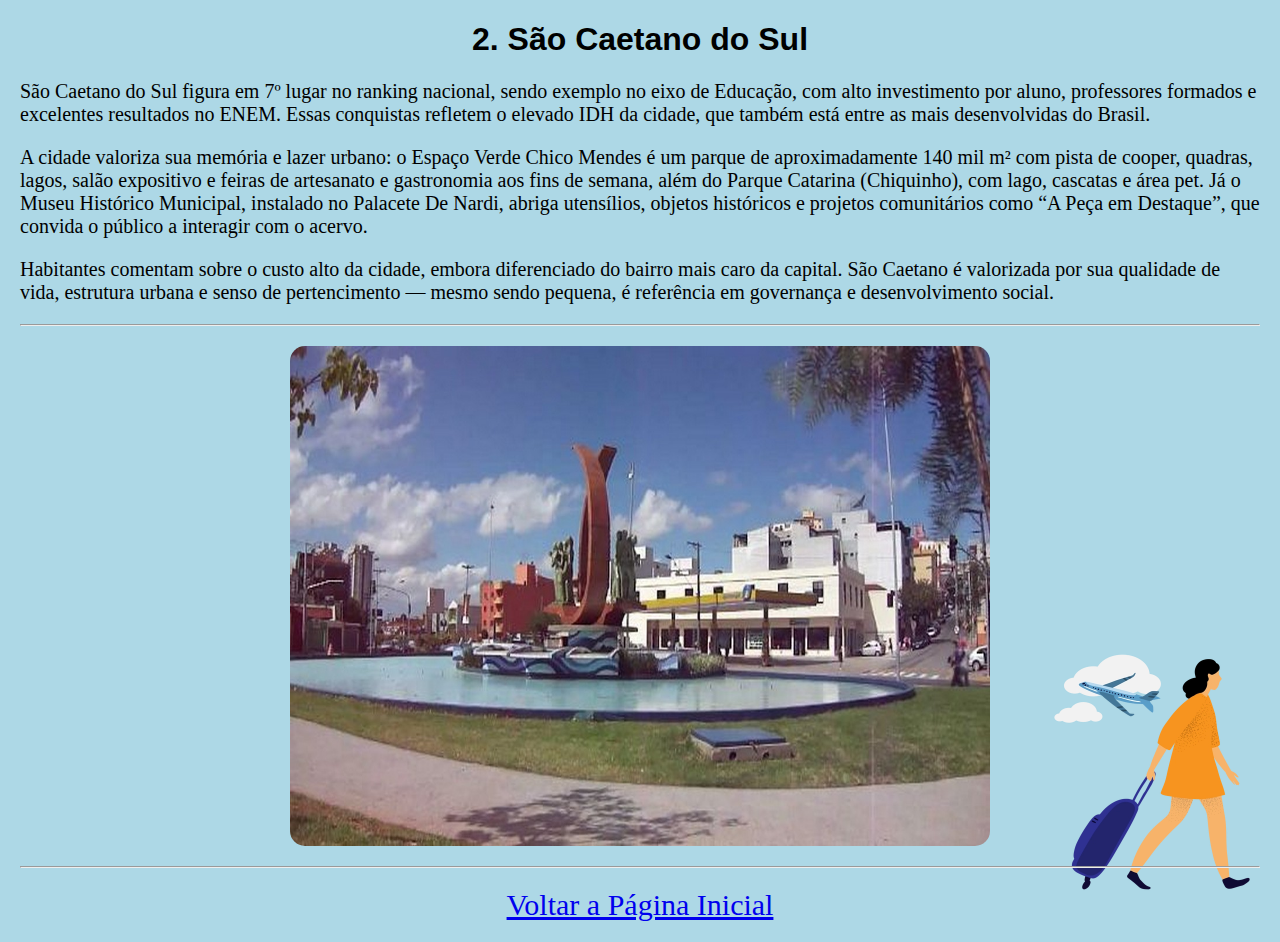
<file: saocaetanodosul.html>
<!DOCTYPE html>
<html lang="pt-BR">

<head>
    <meta charset="UTF-8">
    <meta name="viewport" content="width=device-width, initial-scale=1.0">
    <title>2° Cidade Inteligente - São Caetano do Sul</title>
    <meta name="keywords" content="cidades inteligentes, São Caetano do Sul, tecnologia, inovação">
    <meta http-equiv="X-UA-Compatible" content="ie=edge">
    <meta http-equiv="X-UA-Compatible" content="IE=7">
    <meta name="description" content="As 10 Cidades Inteligentes do Estado de São Paulo">
    <meta name="author" content="Thallya Bianka">

    <link rel="shortcut icon" href="img/icon.webp" type="image/x-icon">
    <link rel="stylesheet" href="css/style.css">
</head>

<body>
<h1>2. São Caetano do Sul</h1>
<p>São Caetano do Sul figura em 7º lugar no ranking nacional, sendo exemplo no eixo de Educação, com alto investimento por aluno, professores formados e excelentes resultados no ENEM. Essas conquistas refletem o elevado IDH da cidade, que também está entre as mais desenvolvidas do Brasil.</p>
<p>A cidade valoriza sua memória e lazer urbano: o Espaço Verde Chico Mendes é um parque de aproximadamente 140 mil m² com pista de cooper, quadras, lagos, salão expositivo e feiras de artesanato e gastronomia aos fins de semana, além do Parque Catarina (Chiquinho), com lago, cascatas e área pet. Já o Museu Histórico Municipal, instalado no Palacete De Nardi, abriga utensílios, objetos históricos e projetos comunitários como “A Peça em Destaque”, que convida o público a interagir com o acervo.</p>
<p>Habitantes comentam sobre o custo alto da cidade, embora diferenciado do bairro mais caro da capital. São Caetano é valorizada por sua qualidade de vida, estrutura urbana e senso de pertencimento — mesmo sendo pequena, é referência em governança e desenvolvimento social.</p>
<hr>
<div class="img">
<img src="img/scs1.jpg" alt="Fonte famosa da cidade" height="400" width="600">
</div>
<hr>
<a href="index.html">Voltar a Página Inicial</a>
</body>

</html>
</file>
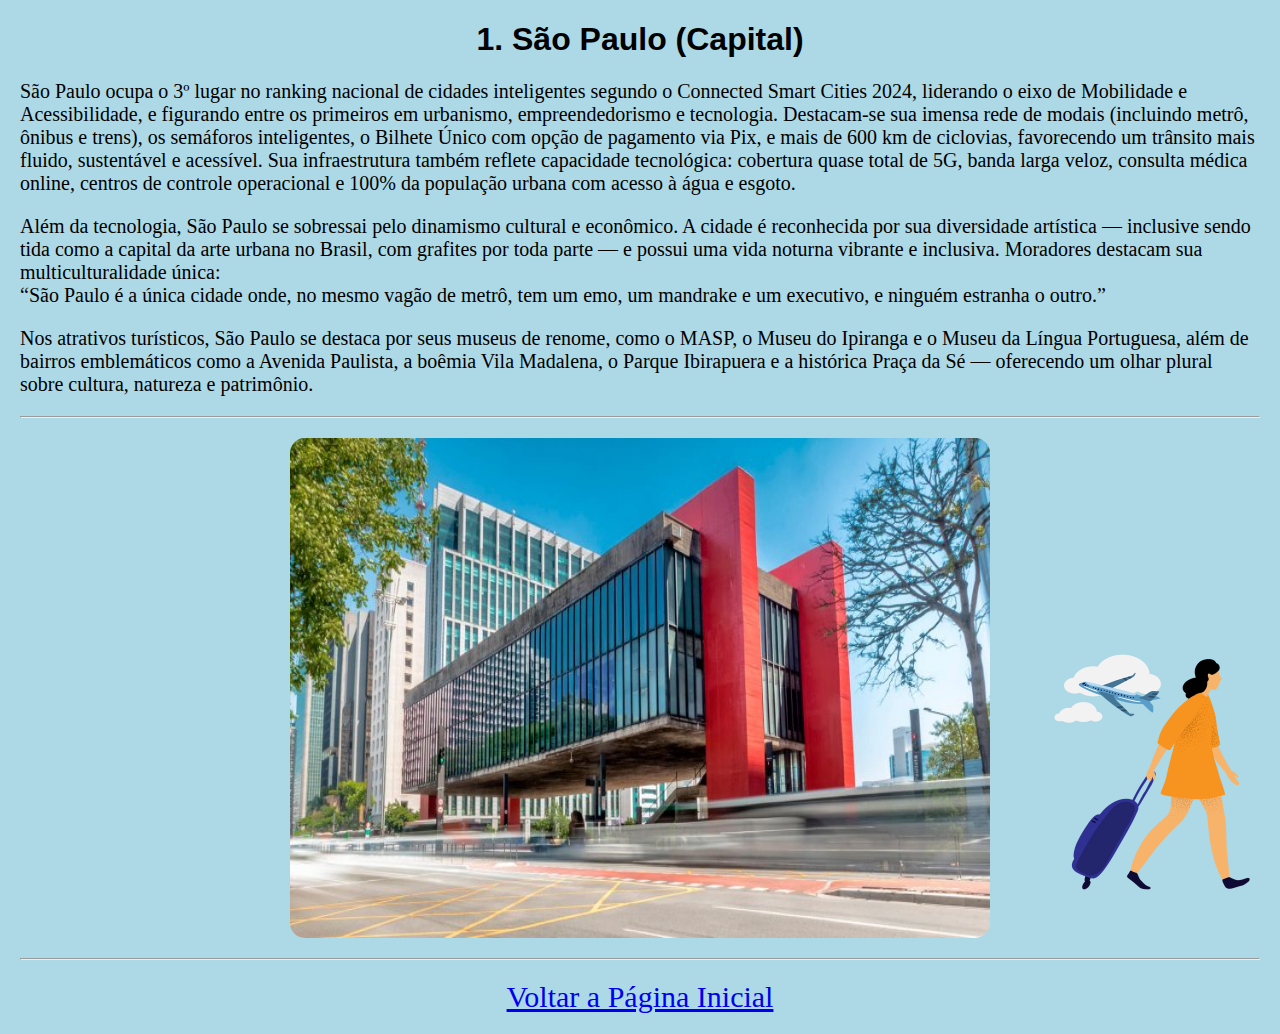
<file: saopaulo.html>
<!DOCTYPE html>
<html lang="pt-BR">

<head>
    <meta charset="UTF-8">
    <meta name="viewport" content="width=device-width, initial-scale=1.0">
    <title>1° Cidade Inteligente - São Paulo</title>
    <meta name="keywords" content="cidades inteligentes, São Paulo, tecnologia, inovação">
    <meta http-equiv="X-UA-Compatible" content="ie=edge">
    <meta http-equiv="X-UA-Compatible" content="IE=7">
    <meta name="description" content="As 10 Cidades Inteligentes do Estado de São Paulo">
    <meta name="author" content="Thallya Bianka">

    <link rel="shortcut icon" href="favicon.ico" type="image/x-icon">
    <link rel="icon" href="icon.png" type="image/png">
    <link rel="stylesheet" href="css/style.css">
</head>

<body>
<h1>1. São Paulo (Capital)</h1>
<p>São Paulo ocupa o 3º lugar no ranking nacional de cidades inteligentes segundo o Connected Smart Cities 2024, liderando o eixo de Mobilidade e Acessibilidade, e figurando entre os primeiros em urbanismo, empreendedorismo e tecnologia. Destacam-se sua imensa rede de modais (incluindo metrô, ônibus e trens), os semáforos inteligentes, o Bilhete Único com opção de pagamento via Pix, e mais de 600 km de ciclovias, favorecendo um trânsito mais fluido, sustentável e acessível. Sua infraestrutura também reflete capacidade tecnológica: cobertura quase total de 5G, banda larga veloz, consulta médica online, centros de controle operacional e 100% da população urbana com acesso à água e esgoto.</p>
<p>Além da tecnologia, São Paulo se sobressai pelo dinamismo cultural e econômico. A cidade é reconhecida por sua diversidade artística — inclusive sendo tida como a capital da arte urbana no Brasil, com grafites por toda parte — e possui uma vida noturna vibrante e inclusiva. Moradores destacam sua multiculturalidade única:
<br>
“São Paulo é a única cidade onde, no mesmo vagão de metrô, tem um emo, um mandrake e um executivo, e ninguém estranha o outro.”</p>
<p>Nos atrativos turísticos, São Paulo se destaca por seus museus de renome, como o MASP, o Museu do Ipiranga e o Museu da Língua Portuguesa, além de bairros emblemáticos como a Avenida Paulista, a boêmia Vila Madalena, o Parque Ibirapuera e a histórica Praça da Sé — oferecendo um olhar plural sobre cultura, natureza e patrimônio.</p>
<hr>
<div class="img">
<img src="img/sp1.jpg" alt="MASP - Ponto muito conhecido da cidade de São Paulo" height="500" width="800">
</div>
<hr>
<a href="index.html">Voltar a Página Inicial</a>
</body>

</html>
</file>
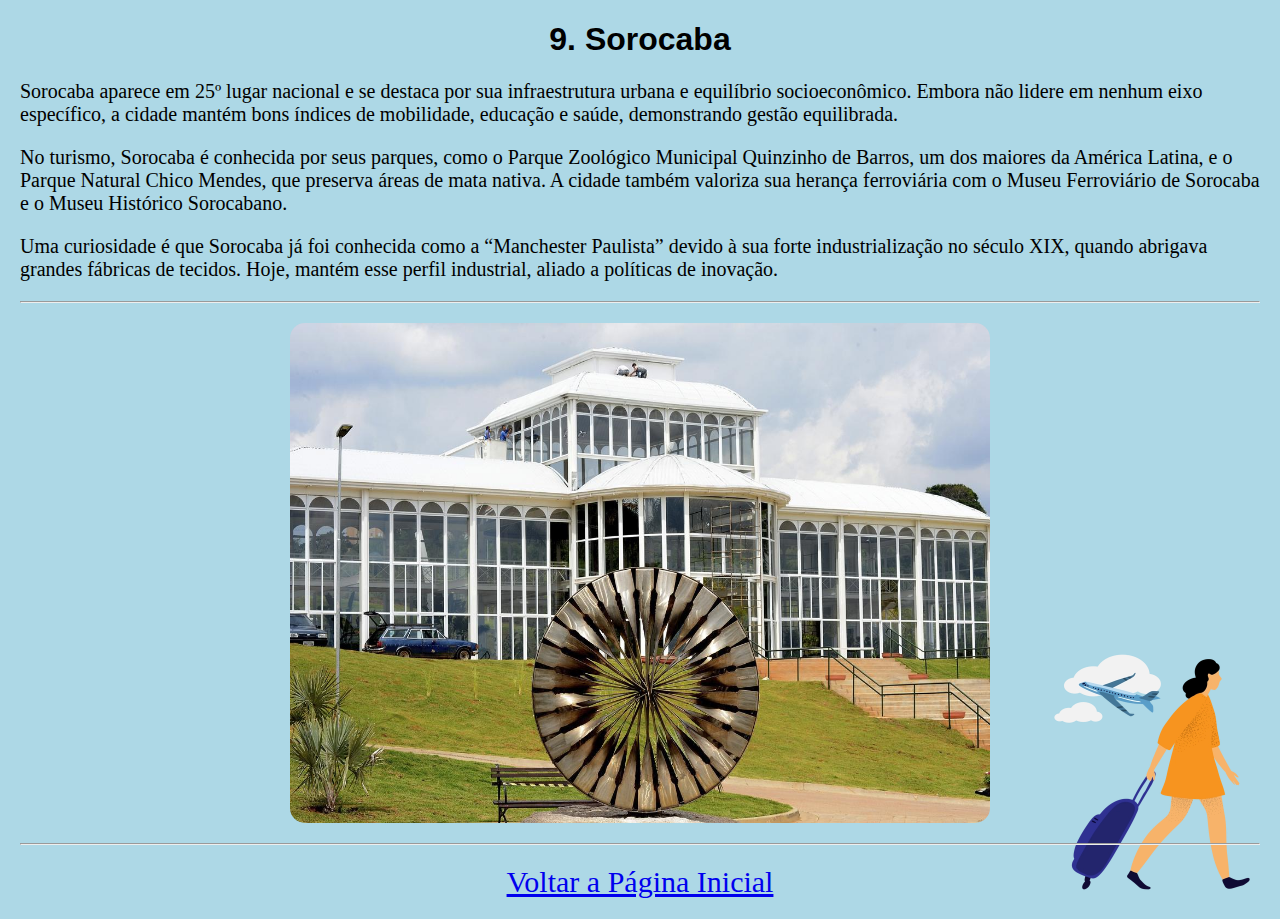
<file: sorocaba.html>
<!DOCTYPE html>
<html lang="pt-BR">

<head>
    <meta charset="UTF-8">
    <meta name="viewport" content="width=device-width, initial-scale=1.0">
    <title>9° Cidade Inteligente - Sorocaba</title>
    <meta name="keywords" content="cidades inteligentes, Sorocaba, tecnologia, inovação">
    <meta http-equiv="X-UA-Compatible" content="ie=edge">
    <meta http-equiv="X-UA-Compatible" content="IE=7">
    <meta name="description" content="As 10 Cidades Inteligentes do Estado de São Paulo">
    <meta name="author" content="Thallya Bianka">

    <link rel="shortcut icon" href="img/icon.webp" type="image/x-icon">
    <link rel="stylesheet" href="css/style.css">
</head>

<body>

<h1>9. Sorocaba</h1>
<p>Sorocaba aparece em 25º lugar nacional e se destaca por sua infraestrutura urbana e equilíbrio socioeconômico. Embora não lidere em nenhum eixo específico, a cidade mantém bons índices de mobilidade, educação e saúde, demonstrando gestão equilibrada.</p>
<p>No turismo, Sorocaba é conhecida por seus parques, como o Parque Zoológico Municipal Quinzinho de Barros, um dos maiores da América Latina, e o Parque Natural Chico Mendes, que preserva áreas de mata nativa. A cidade também valoriza sua herança ferroviária com o Museu Ferroviário de Sorocaba e o Museu Histórico Sorocabano.</p>
<p>Uma curiosidade é que Sorocaba já foi conhecida como a “Manchester Paulista” devido à sua forte industrialização no século XIX, quando abrigava grandes fábricas de tecidos. Hoje, mantém esse perfil industrial, aliado a políticas de inovação.</p>

<hr>
<div class="img">
<img src="img/sc1.jpg" alt="Jardim Botânico de Sorocaba" height="500" width="750">
</div>
<hr>
<a href="index.html">Voltar a Página Inicial</a>
</body>

</html>
</file>
<file: css/style.css>
*{
    box-sizing: border-box;
}

body {
    background-color: lightblue;
    background-image: url("../img/back.png");
    background-size: 20%;
    background-repeat: no-repeat;
    background-position: right bottom;
    background-attachment: fixed;
    margin: 20px;
}

h1{
    font-family: Verdana, Geneva, Tahoma, sans-serif;
    text-align: center;
}

h2{
    font-family: 'Segoe UI', Tahoma, Geneva, Verdana, sans-serif;
}

p{
    font-size: 20px;

}

a {
    font-size: 30px;
    text-align: center;
    display: block;
}

hr{
    color: #1980A6;
    margin: 20px 0px 20px;
}

.img {
    width: 700px;
    height: 500px;
    justify-content: center;
    align-items: center;
    border-radius: 15px;
    overflow: hidden;
    margin: 0 auto;
}


.img a {
    width: 100%;
    height: 100%;
    display: block;
}

.img img {
    width: 100%;
    height: 100%;
    display: block; 
}
</file>
